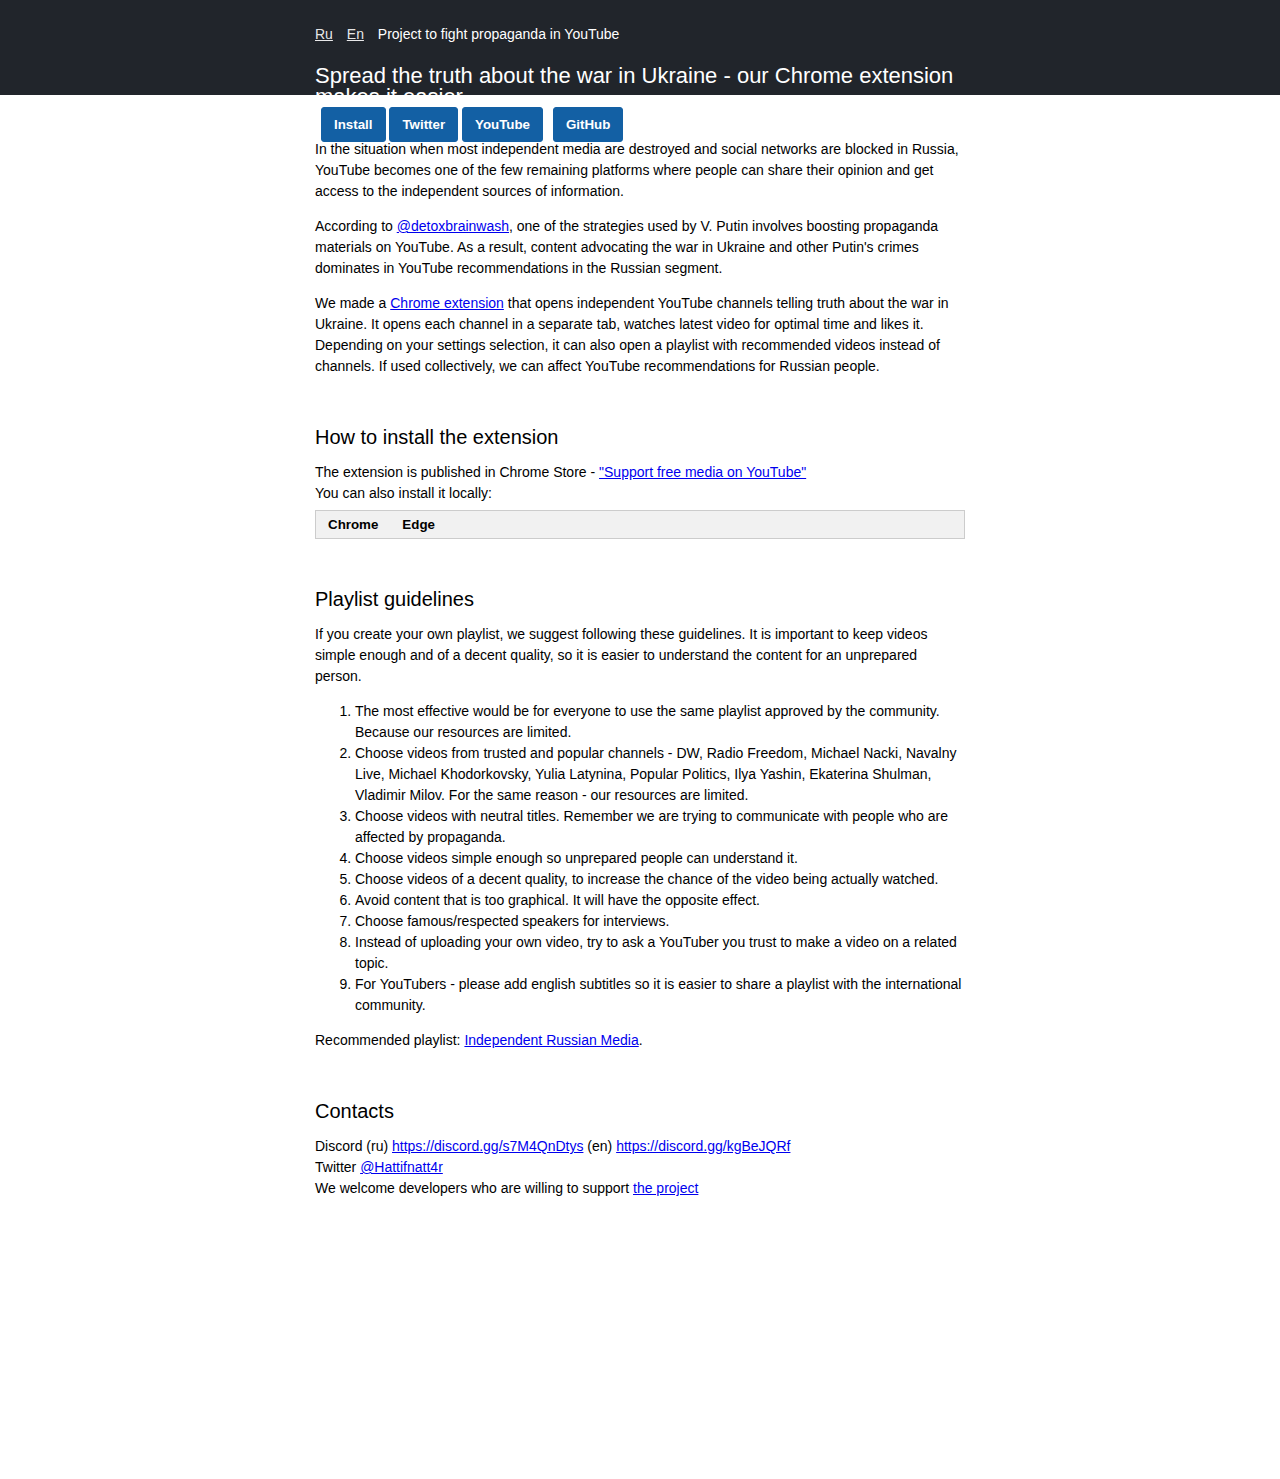
<file: index.html>
<!doctype html>  
<html>  
    <head>
      <link rel="icon" href="images/img128_6.png">
      <link rel="stylesheet" href="styles.css">
      <link href="https://fonts.googleapis.com/icon?family=Material+Icons" rel="stylesheet">
      <link rel="preconnect" href="https://fonts.googleapis.com">
      <link rel="preconnect" href="https://fonts.gstatic.com" crossorigin>
      <link href="https://fonts.googleapis.com/css2?family=Inter:wght@100;200;300;400;500;600;700;800;900&display=swap" rel="stylesheet">
      <title>Support Free Media</title>
    </head>  
<body>
  <div class="header">
    <div class="section text section-header">
      <p>
        <a href="ru.html" id="ruLink" class="link-lang">Ru</a>
        <a href="index.html" id="enLink" class="link-lang">En</a>
        Project to fight propaganda in YouTube
      </p>
      <div class="header-title">Spread the truth about the war in Ukraine - our Chrome extension makes it easier</div>
      <div class="buttons">
        <button class="btn btn-github" id="extensionLink">Install</button>
        <button class="btn btn-twitter" id="twitterLink">Twitter</button>
        <button class="btn btn-youtube" id="youtubeLink">YouTube</button>
        <button class="btn btn-github" id="githubLink">GitHub</button>
      </div>
      <br />
    </div>
  </div>
  <div class="columns">
    <div class="content">
      <div class="introduction text section">
        <p>
          <!--Alongside the war in Ukraine, another war happens inside Russia between V. Putin and Russian people who are not willing to support Putin's regime.<br />-->
          <span class="highlight2">In the situation when most independent media are destroyed and social networks are blocked in Russia, YouTube becomes one of
          the few remaining platforms where people can share their opinion and get access to the independent sources of information. 
          </span>
        </p>
        <p>
          According to <a href="https://www.youtube.com/channel/UCM326iLPPGxSoXZu6GFgu4Q" id="youtubeLink">@detoxbrainwash</a>,
          one of the strategies used by V. Putin involves boosting propaganda materials on YouTube.
          As a result, content advocating the war in Ukraine and other Putin's crimes dominates in YouTube recommendations in the Russian segment. 
        </p>
        <p>
          We made a  <a href="index.html" id="extensionLink2">Chrome extension</a> that opens independent YouTube channels telling truth about the war in Ukraine. It opens each channel in a separate tab,
          watches latest video for optimal time and likes it. Depending on your settings selection, it can also open a playlist with recommended videos instead of channels.
          <span class="highlight2 text-bold">If used collectively, we can affect YouTube recommendations for Russian people.</span>
        </p>
      </div>

      <div class="introduction text section">
        <div class="title"><span class="highlight2">How to install the extension</span></div>
        <p>
          The extension is published in Chrome Store - <a href="index.html" id="extensionLink2">"Support free media on YouTube"</a> 
          <br />
          You can also install it locally:
        </p>
        <div class="tab">
          <button class="tablinks" onclick="clickHelpTab(event, 'Cat')">Chrome</button>
          <button class="tablinks" onclick="clickHelpTab(event, 'Bear')">Edge</button>
        </div>
      
        <div id="Cat" class="tabcontent">
          <ol class="instruction">
            <li>Download extension folder from GitHub - use <a href="https://github.com/hattifn4ttar/youtube_supportfreemedia/zipball/master/" id="youtubeLink">this link</a> 
            <li>Unzip the archive in any location on your machine.</li>
            <li>Open Extentions manager in Chrome browser - copy this link to your browser <i>chrome://extensions/</i>
            </li>
            <li>Enable developer mode in the top right corner - see the screenshot.</li>
            <li>Click "Load unpacked" button in the top left corner to upload extension, select the extension folder.</li>
            <li>Extension is ready to use. To bookmark the extension, click "Extensions" button in the top right corner in the browser, then "Pin" icon next to extension name.</li>
            <li>
              It is recommended to use <a href="https://chrome.google.com/webstore/detail/adblock-for-youtube/cmedhionkhpnakcndndgjdbohmhepckk?hl=en-US" id="youtubeLink">YouTube AdBlock extension</a> to skip ads.
              <br /><br />
              <img src="images/help_ext.png" alt="Promote YouTube Playlist" class="img img-help">
              <br /><br />
            </li>
          </ol>
        </div>
      
        <div id="Bear" class="tabcontent">
          <ol class="instruction">
            <li>Download extension folder from GitHub - use <a href="https://github.com/hattifn4ttar/youtube_supportfreemedia/zipball/master/" id="youtubeLink">this link</a> 
            <li>Unzip the archive in any location on your machine.</li>
            <li>Open Extentions manager in Edge browser - copy this link to your browser <i>edge://extensions/</i>
            </li>
            <li>Enable developer mode in the top right corner - see the screenshot.</li>
            <li>Click "Load unpacked" button in the top left corner to upload extension, select the extension folder.</li>
            <li>Extension is ready to use. To bookmark the extension, click "Extensions" button in the top right corner in the browser, then "Pin" icon next to extension name.</li>
            <li>
              It is recommended to use <a href="https://chrome.google.com/webstore/detail/adblock-for-youtube/cmedhionkhpnakcndndgjdbohmhepckk?hl=en-US" id="youtubeLink">YouTube AdBlock extension</a> to skip ads.
              <br /><br />
              <img src="images/help_edge.png" alt="Promote YouTube Playlist" class="img img-help">
              <br /><br />
            </li>
          </ol>
        </div>
      </div>

      <div class="introduction text section">
        <div class="title"><span class="highlight2">Playlist guidelines</span></div>
        <p>
          If you create your own playlist, we suggest following these guidelines. It is important to keep videos simple enough and of a decent quality, 
          so it is easier to understand the content for an unprepared person. 

          <ol>
            <li>The most effective would be for everyone to use the same playlist approved by the community. Because our resources are limited.</li>
            <li>Choose videos from trusted and popular channels - DW, Radio Freedom, Michael Nacki, Navalny Live, Michael Khodorkovsky, Yulia Latynina, Popular Politics, Ilya Yashin, Ekaterina Shulman, Vladimir Milov.
              For the same reason - our resources are limited.
            </li>
            <li>Choose videos with neutral titles. Remember we are trying to communicate with people who are affected by propaganda.</li>
            <li>Choose videos simple enough so unprepared people can understand it.</li>
            <li>Choose videos of a decent quality, to increase the chance of the video being actually watched.</li>
            <li>Avoid content that is too graphical. It will have the opposite effect.</li>
            <li>Choose famous/respected speakers for interviews.</li>
            <li>Instead of uploading your own video, try to ask a YouTuber you trust to make a video on a related topic.</li>
            <li>For YouTubers - please add english subtitles so it is easier to share a playlist with the international community.</li>
          </ol>
        </p>
        Recommended playlist: <a href="https://www.youtube.com/playlist?list=PLQxYKug91T31ixyCs81TwIl8wAiD9AZAH" id="youtubeLink">Independent Russian Media</a>.

      </div>

      <div class="introduction text section">
        <div class="title"><span class="highlight2">Contacts</span></div>
        <p>
          Discord (ru) <a href="https://discord.gg/s7M4QnDtys">https://discord.gg/s7M4QnDtys</a> (en) <a href="https://discord.gg/kgBeJQRf">https://discord.gg/kgBeJQRf</a>
          <br />Twitter <a href="https://twitter.com/Hattifnatt4r">@Hattifnatt4r</a>
          <br />We welcome developers who are willing to support <a href="https://github.com/hattifn4ttar/youtube_supportfreemedia" id="youtubeLink">the project</a>
        </p>
      </div>
    </div>

    <div class="text section footer">
      <img src="images/img128_2.png" alt="Promote YouTube Playlist" class="logo">
    </div>
  </div>

  
  <script src="script.js"></script>
</body>
</html>
</file>
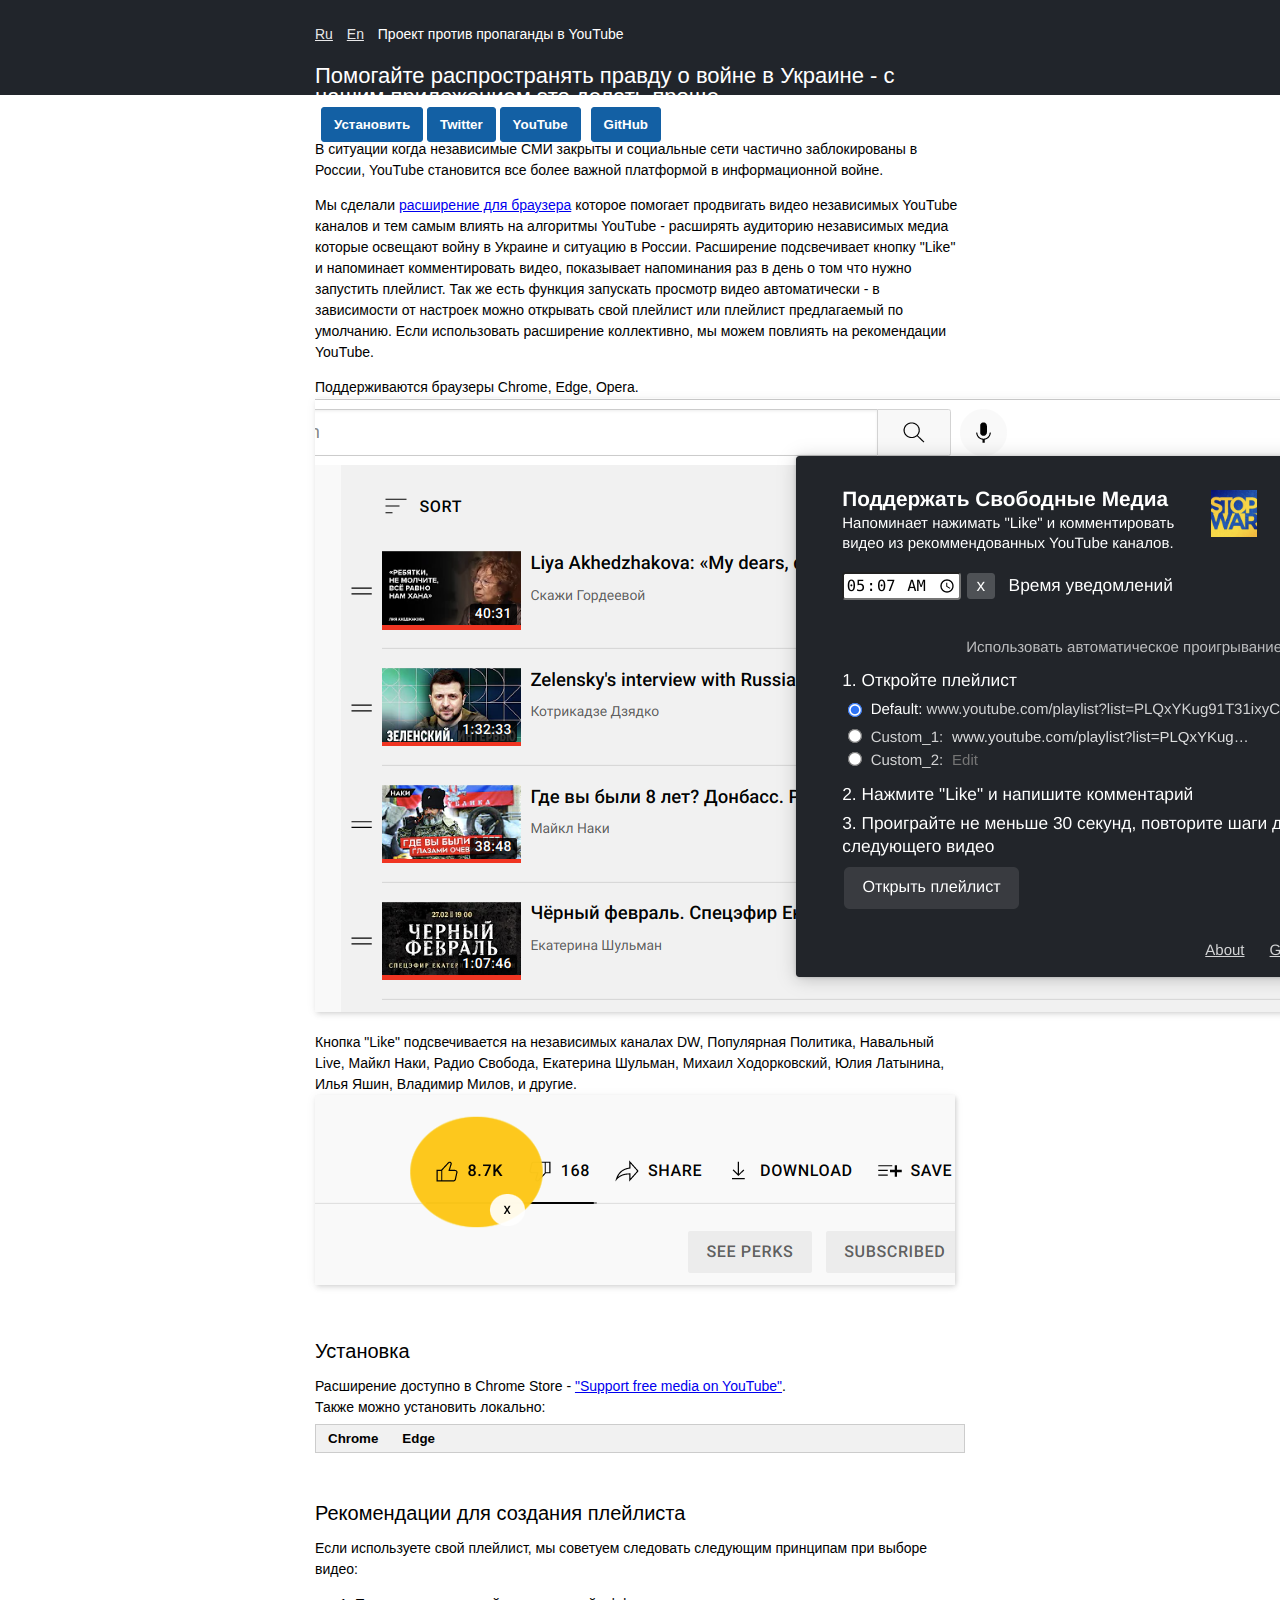
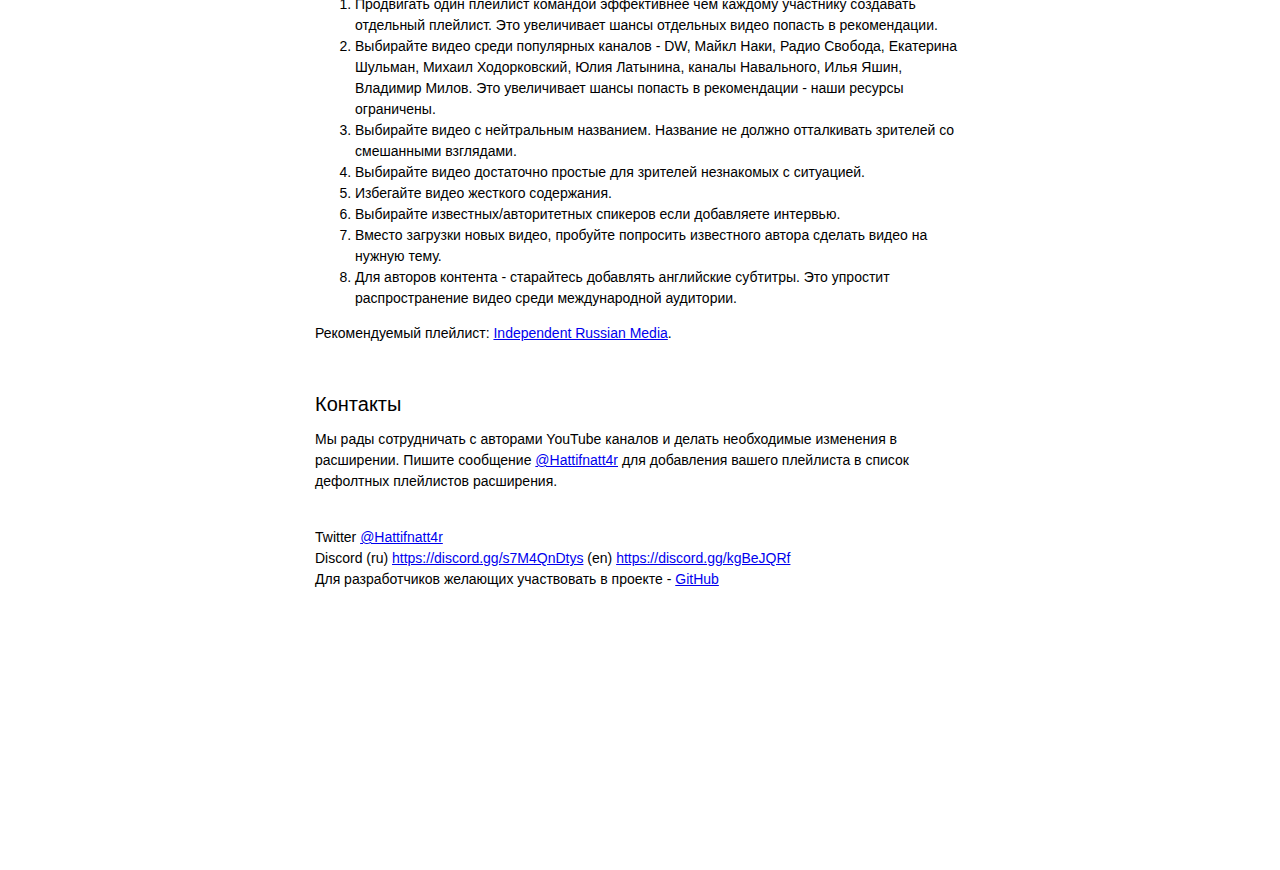
<file: ru.html>
<!doctype html>  
<html>  
    <head>
      <link rel="icon" href="images/img128_6.png">
      <link rel="stylesheet" href="styles.css">
      <link href="https://fonts.googleapis.com/icon?family=Material+Icons" rel="stylesheet">
      <link rel="preconnect" href="https://fonts.googleapis.com">
      <link rel="preconnect" href="https://fonts.gstatic.com" crossorigin>
      <link href="https://fonts.googleapis.com/css2?family=Inter:wght@100;200;300;400;500;600;700;800;900&display=swap" rel="stylesheet">
      <title>Support Free Media</title>
    </head>  
<body>
  <div class="header">
    <div class="section text section-header">
      <p>
        <a href="ru.html" id="ruLink" class="link-lang">Ru</a>
        <a href="index.html" id="enLink" class="link-lang">En</a>
        Проект против пропаганды в YouTube
      </p>
      <div class="header-title"><span class="highlight2">Помогайте распространять правду о войне в Украине - с нашим приложением это делать проще</span></div>
      <div class="buttons">
        <button class="btn btn-github" id="extensionLink">Установить</button>
        <button class="btn btn-twitter" id="twitterLink">Twitter</button>
        <button class="btn btn-youtube" id="youtubeLink">YouTube</button>
        <button class="btn btn-github" id="githubLink">GitHub</button>
      </div>
      <br />
    </div>
  </div>
  <div class="columns">
    <div class="content">
      <div class="introduction text section">
        <p>
          <span class="highlight2">В ситуации когда независимые СМИ закрыты и социальные сети частично заблокированы в России, YouTube становится все более важной платформой в информационной войне.
            </span>
        </p>
        <!--
        <p>
          В <a href="https://www.youtube.com/channel/UCM326iLPPGxSoXZu6GFgu4Q" id="youtubeLink">этом видео</a> @detoxbrainwash показывает как накручивают просмотры пропагандистским материалам в YouTube.
          В результате в рекомендациях YouTube преобладают видео в поддержку войны в Украине и других преступлений Путина. 
        </p>
        -->
        <p>
          Мы сделали <a href="ru.html" id="extensionLink2">расширение для браузера</a> которое помогает продвигать видео независимых YouTube каналов 
          и тем самым влиять на алгоритмы YouTube - расширять аудиторию независимых медиа которые освещают войну в Украине и ситуацию в России.
          Расширение подсвечивает кнопку "Like" и напоминает комментировать видео, показывает напоминания раз в день о том что нужно запустить плейлист. 
          Так же есть функция запускать просмотр видео автоматически 
          - в зависимости от настроек можно открывать свой плейлист или плейлист предлагаемый по умолчанию.
          <span class="text-bold highlight2">Если использовать расширение коллективно, мы можем повлиять на рекомендации YouTube.</span>
        </p>
        <p>
          Поддерживаются браузеры Chrome, Edge, Opera.
          <img src="images/popup_ru_2022-06-05.png" alt="Promote YouTube Playlist" class="img img-popup">
        </p>
        <p>
          Кнопка "Like" подсвечивается на независимых каналах DW, Популярная Политика, Навальный Live, Майкл Наки, Радио Свобода, Екатерина Шульман, Михаил Ходорковский, Юлия Латынина, Илья Яшин, Владимир Милов, и другие.
          <img src="images/highlight_like_2.png" alt="Promote YouTube Playlist" class="img img-popup">
        </p>
      </div>

      <div class="introduction text section">
        <div class="title"><span class="highlight2">Установка</span></div>
        <p>
          Расширение доступно в Chrome Store -  
          <a href="https://chrome.google.com/webstore/detail/youtube-support-independe/eebejapgbcnnodjkcnnbdloicadofnoe" id="youtubeLink">"Support free media on YouTube"</a>.
          <br />      
          Также можно установить локально:
        </p>
        <div class="tab">
          <button class="tablinks" onclick="clickHelpTab(event, 'Chrome')">Chrome</button>
          <button class="tablinks" onclick="clickHelpTab(event, 'Edge')">Edge</button>
        </div>
      
        <div id="Chrome" class="tabcontent">
          <ol class="instruction">
            <li>Download extension folder from GitHub - use <a href="https://github.com/hattifn4ttar/youtube_supportfreemedia/zipball/master/" id="youtubeLink">this link</a> 
            <li>Unzip the archive in any location on your machine.</li>
            <li>Open Extentions manager in Chrome browser - copy this link to your browser <i>chrome://extensions/</i>
            </li>
            <li>Enable developer mode in the top right corner - see the screenshot.</li>
            <li>Click "Load unpacked" button in the top left corner to upload extension, select the extension folder.</li>
            <li>Extension is ready to use. To bookmark the extension, click "Extensions" button in the top right corner in the browser, then "Pin" icon next to extension name.</li>
            <li>
              It is recommended to use <a href="https://chrome.google.com/webstore/detail/adblock-for-youtube/cmedhionkhpnakcndndgjdbohmhepckk?hl=en-US" id="youtubeLink">YouTube AdBlock extension</a> to skip ads.
              <br /><br />
              <img src="images/help_ext.png" alt="Promote YouTube Playlist" class="img img-help">
              <br /><br />
            </li>
          </ol>
        </div>
      
        <div id="Edge" class="tabcontent">
          <ol class="instruction">
            <li>Download extension folder from GitHub - use <a href="https://github.com/hattifn4ttar/youtube_supportfreemedia/zipball/master/" id="youtubeLink">this link</a> 
            <li>Unzip the archive in any location on your machine.</li>
            <li>Open Extentions manager in Edge browser - copy this link to your browser <i>edge://extensions/</i>
            </li>
            <li>Enable developer mode in the top right corner - see the screenshot.</li>
            <li>Click "Load unpacked" button in the top left corner to upload extension, select the extension folder.</li>
            <li>Extension is ready to use. To bookmark the extension, click "Extensions" button in the top right corner in the browser, then "Pin" icon next to extension name.</li>
            <li>
              It is recommended to use <a href="https://chrome.google.com/webstore/detail/adblock-for-youtube/cmedhionkhpnakcndndgjdbohmhepckk?hl=en-US" id="youtubeLink">YouTube AdBlock extension</a> to skip ads.
              <br /><br />
              <img src="images/help_edge.png" alt="Promote YouTube Playlist" class="img img-help">
              <br /><br />
            </li>
          </ol>
        </div>
      </div>


      <div class="introduction text section">
        <div class="title"><span class="highlight2">Рекомендации для создания плейлиста</span></div>
        <p>
          <span class="highlight2">Если используете свой плейлист, мы советуем следовать следующим принципам при выборе видео:</span>

          <ol>
            <li>Продвигать один плейлист командой эффективнее чем каждому участнику создавать отдельный плейлист. Это увеличивает шансы отдельных видео попасть в рекомендации.</li>
            <li>Выбирайте видео среди популярных каналов - DW, Майкл Наки, Радио Свобода, Екатерина Шульман, Михаил Ходорковский, Юлия Латынина, каналы Навального, Илья Яшин, Владимир Милов.
                Это увеличивает шансы попасть в рекомендации - наши ресурсы ограничены.
            </li>
            <li>Выбирайте видео с нейтральным названием. Название не должно отталкивать зрителей со смешанными взглядами.
            </li>
            <li>Выбирайте видео достаточно простые для зрителей незнакомых с ситуацией.</li>
            <li>Избегайте видео жесткого содержания.</li>
            <li>Выбирайте известных/авторитетных спикеров если добавляете интервью.</li>
            <li>Вместо загрузки новых видео, пробуйте попросить известного автора сделать видео на нужную тему.</li>
            <li>Для авторов контента - старайтесь добавлять английские субтитры. Это упростит распространение видео среди международной аудитории.</li>
          </ol>
        </p>
        Рекомендуемый плейлист: <a href="https://www.youtube.com/playlist?list=PLQxYKug91T31ixyCs81TwIl8wAiD9AZAH">Independent Russian Media</a>.
      </div>

      <div class="introduction text section">
        <div class="title"><span class="highlight2">Контакты</span></div>
        <p>
          Мы рады сотрудничать с авторами YouTube каналов и делать необходимые изменения в расширении. 
          Пишите сообщение <a href="https://twitter.com/Hattifnatt4r">@Hattifnatt4r</a> для добавления вашего плейлиста в список дефолтных плейлистов расширения.
        </p>
        <p>
          <br />Twitter <a href="https://twitter.com/Hattifnatt4r">@Hattifnatt4r</a>
          <br />Discord (ru) <a href="https://discord.gg/s7M4QnDtys">https://discord.gg/s7M4QnDtys</a> (en) <a href="https://discord.gg/kgBeJQRf">https://discord.gg/kgBeJQRf</a>
          <br />Для разработчиков желающих участвовать в проекте - <a href="https://github.com/hattifn4ttar/youtube_supportfreemedia" id="youtubeLink">GitHub</a>
        </p>
      </div>
    </div>

    <div class="text section footer">
      <img src="images/img128_2.png" alt="Promote YouTube Playlist" class="logo">
    </div>
  </div>

  <script src="script.js"></script>
</body>
</html>
</file>
<file: styles.css>
html {
  font-family: roboto, Arial, Ubuntu,  sans-serif;
  font-size: 14px;
}
body {
  margin: 0;
}
.header {
  background-color: #21252b;
  /* background-color: rgb(32, 32, 51); */
  color: white !important;  
  max-width: 100%;
  height: 75px;
  padding: 10px 0px;
  width: 100%;
}

.content {
  padding: 30px 0px;
  margin-bottom: 200px;
  width: 100%;
}
.bold {
  font-weight: 600;
}
.openchannels-popup {
  padding: 20px 50px;
}

.buttons {
  min-width: 250px;
  margin-bottom: 20px;
}

.open-tabs-btn {
  margin: 3px 1.5px;
  padding: 8px 16px;
  font-size: 13px;
  background-color: #444;
  background-color: rgba(255,255,255,0.1);
  color: white;
  border: 0;
  border-radius: 5px;
  display: inline-block;
}
.open-tabs-btn:hover {
  background-color: rgba(255,255,255,0.2);
  cursor: pointer;
}

.title {
  font-size: 20px;
  font-weight: 500;
  font-family: Ubuntu, roboto, Arial, sans-serif;
}
.header-title {
  font-size: 22px;
  font-weight: 500;
  font-family: Ubuntu, roboto, Arial, sans-serif;
  max-width: 650px;
  margin-top: 20px;
}
.logo {
  display: none;
  max-width: 70px;
}

.text {
  max-width: 650px;
  line-height: 21px;
  position: relative;
}
.introduction {
}

.section {
  margin-bottom: 50px;
  margin-right: 50px;
  margin-left: auto;
  margin-right: auto;
}
.section_header {
  margin-bottom: 30px;
}
.img {
  box-shadow: 0 1px 1px 1px rgb(10 16 34 / 8%);
  box-shadow: 0px 2px 15px 0 rgb(0 0 0 / 5%), 0px 0px 3px 0 rgb(0 0 0 / 10%);
  box-shadow: 1px 3px 5px 0 rgb(0 0 0 / 7%), 0 1px 10px 0 rgb(0 0 0 / 6%), 2px 1px 4px -1px rgb(0 0 0 / 10%);
}
.img-preview {
  max-width: 500px;
}
.img-help {
  max-width: 580px;
}
.btn {
  background-color: rgba(46, 43, 215);
  color: white;
  margin-bottom: 10px;
  border: 1px solid rgba(85,83,255,1);
  --tw-bg-opacity: 1;
  background-color: rgba(85,83,255,1);
  background-color: #0e639c;
  border: 1px solid #0e639c;
  background-color: #1360a4;
  border: 1px solid #1360a4;
  font-weight: 700;
  padding: 9px 12px;
  border-radius: 3px;
  cursor: pointer;
}
.buttons-right {
  width: 350px;
  position: absolute;
  right: 0;
  top: 0;
  padding: 20px;
  text-align: right;
}
.btn-github {
  margin-left: 6px;
}
.btn-youtube {
}
.highlight {
  background-color: rgba(85,83,255,0.25);
  background-color: #137bc036;
  background-color: #1367c038;
  background-color: #1178e738;
}
.link-lang {
  color: rgba(255,255,255,0.9);
  font-size: 14px;
  margin-right: 10px;
}



/* Style the tab */
.tab {
  overflow: hidden;
  border: 1px solid #ccc;
  background-color: #f1f1f1;
  margin-top: -8px;
}
.tab button {
  background-color: transparent;
  float: left;
  border: none;
  outline: none;
  cursor: pointer;
  padding: 6px 12px;
  transition: 0.3s;
  font-weight: 600;
}
.tab button:hover {
  background-color: #ddd;
}
.tab button.active {
  background-color: #ccc;
}
.tabcontent {
  display: none;
  padding: 6px 0px;
  border: 1px solid #ccc;
  border-top: none;
}

.img-logo {
  display: inline-block;
  max-height: 100px;
  border-radius: 200px;
  top: 10px;
}
</file>
